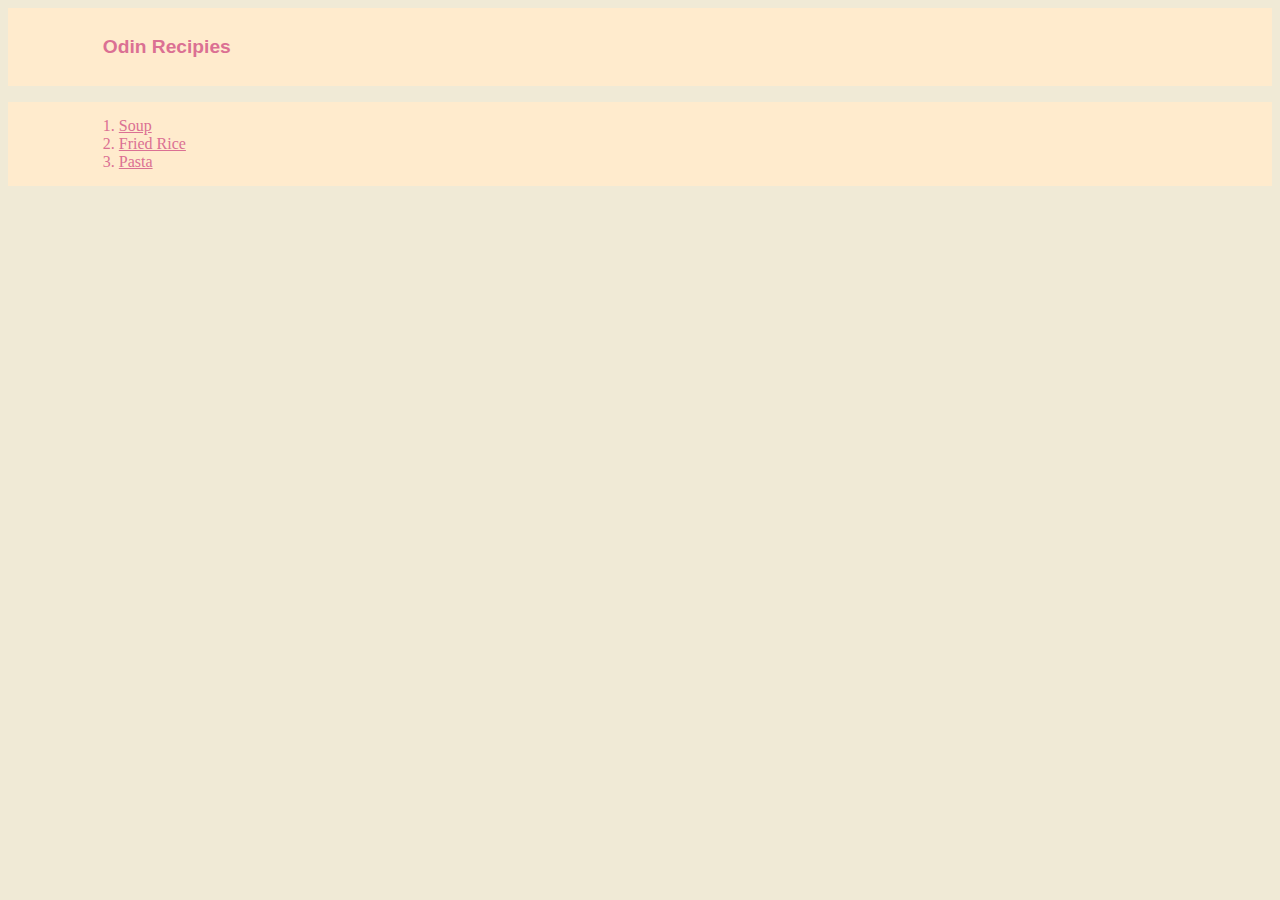
<file: index.html>
<!DOCTYPE html>
<html lang="en">
<head>
    <meta charset="UTF-8">
    <meta http-equiv="X-UA-Compatible" content="IE=edge">
    <meta name="viewport" content="width=device-width, initial-scale=1.0">
    <title>Odin Recipies</title>

    <link rel="stylesheet" href="./style.css" />

</head>
<body>
    <div class="title">
    <h1>Odin Recipies</h1>
    </div>
    <ol class="list">
    <li><a href="./recipies/soup.html">Soup</a></li>
    <li><a href="./recipies/rice.html">Fried Rice</a></li>
    <li><a href="./recipies/pasta.html">Pasta</a></li>
    </ol>
</body>
</html>
</file>
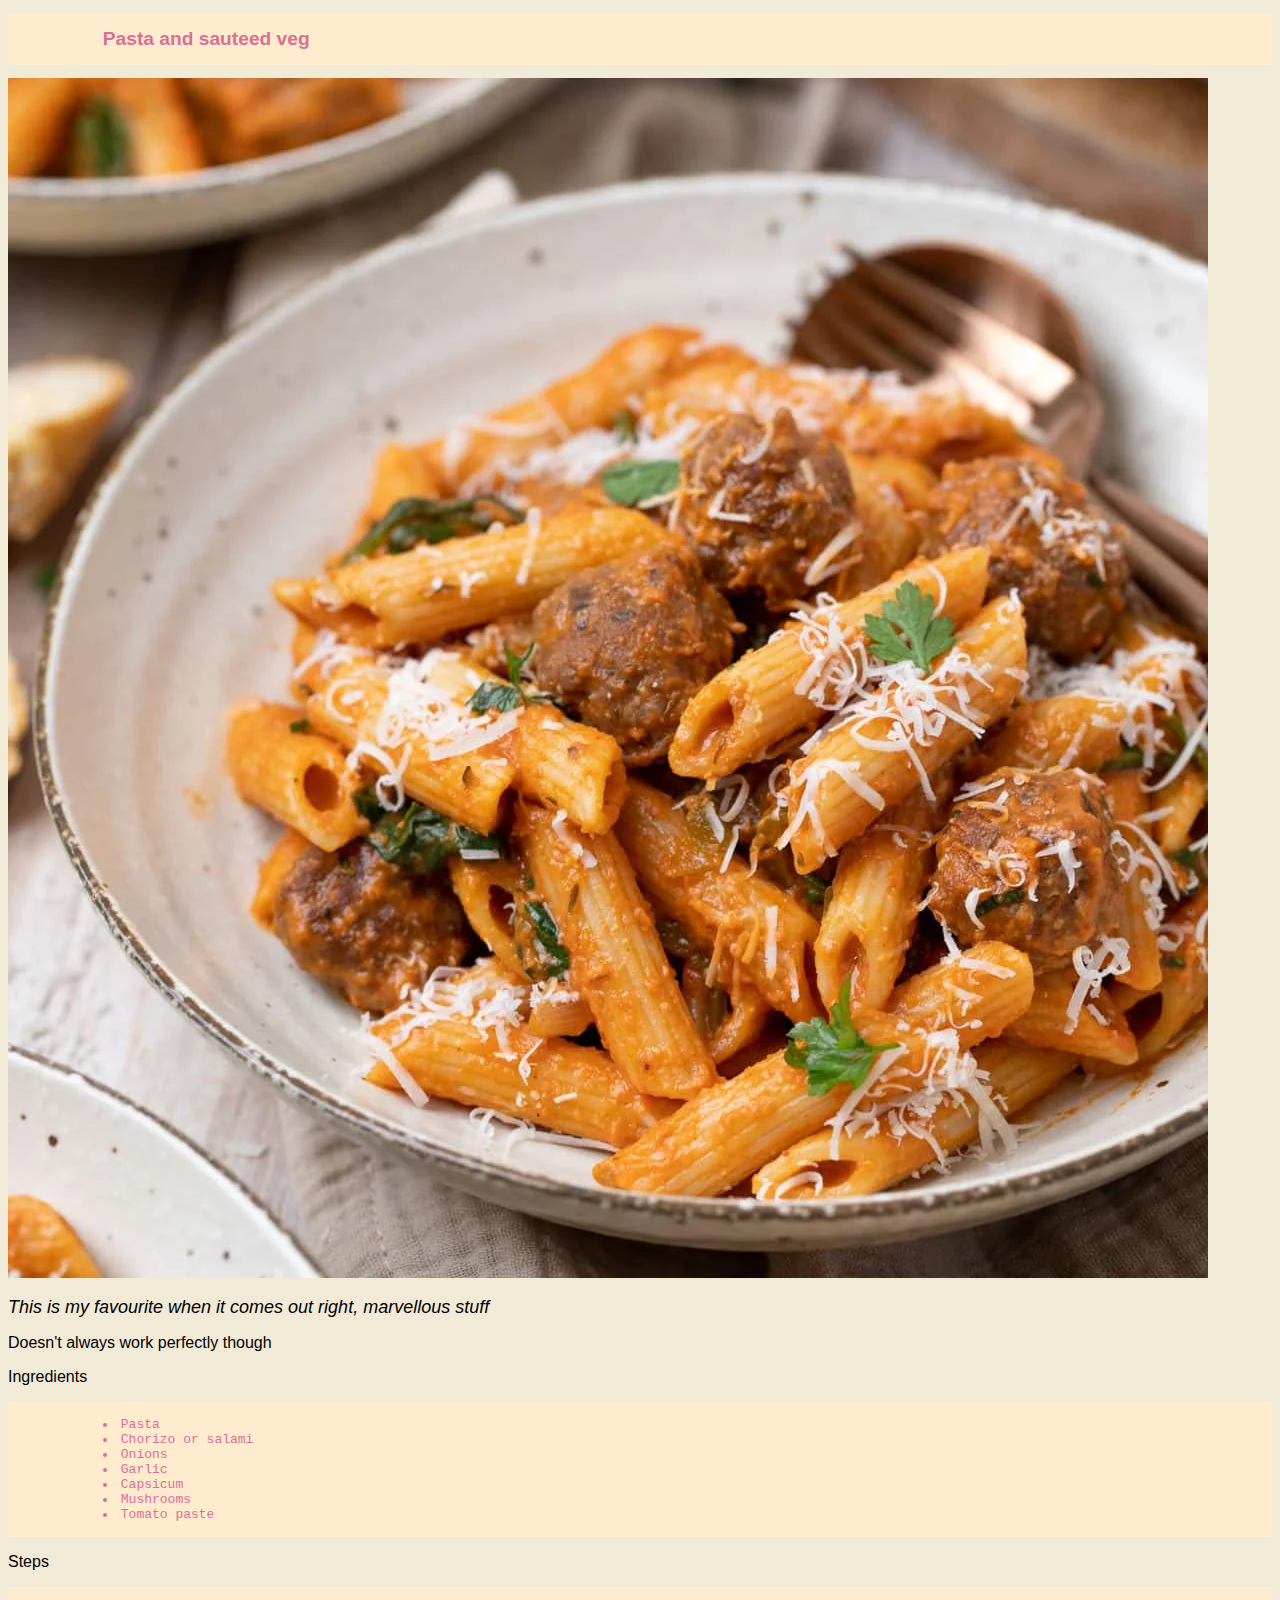
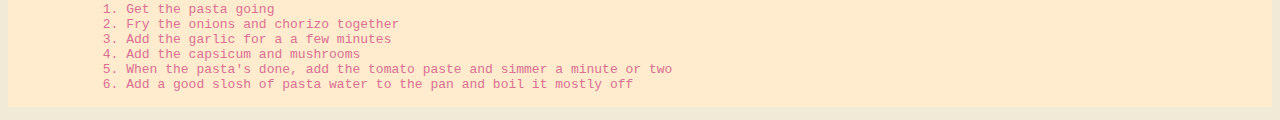
<file: recipies/pasta.html>
<!DOCTYPE html>
<html lang="en">
<head>
    <meta charset="UTF-8">
    <meta http-equiv="X-UA-Compatible" content="IE=edge">
    <meta name="viewport" content="width=device-width, initial-scale=1.0">
    <title>Document</title>

    <link rel="stylesheet" href="../style.css" />
</head>
<body>
    <h1 class="title">Pasta and sauteed veg</h1>
    <img src="../images/pasta.webp" alt="a delectable dish">
    <h2>This is my favourite when it comes out right, marvellous stuff</h2>
    <p>Doesn't always work perfectly though</p>
    <h3>Ingredients</h3>
    <ul class="list steps-list">
        <li>Pasta</li>
        <li>Chorizo or salami</li>
        <li>Onions</li>
        <li>Garlic</li>
        <li>Capsicum</li>
        <li>Mushrooms</li>
        <li>Tomato paste</li>
    </ul>
    <h3>Steps</h3>
    <ol class="list steps-list">
        <li>Get the pasta going</li>
        <li>Fry the onions and chorizo together</li>
        <li>Add the garlic for a a few minutes</li>
        <li>Add the capsicum and mushrooms</li>
        <li>When the pasta's done, add the tomato paste and simmer a minute or two</li>
        <li>Add a good slosh of pasta water to the pan and boil it mostly off</li>
    </ol>
</body>
</html>
</file>
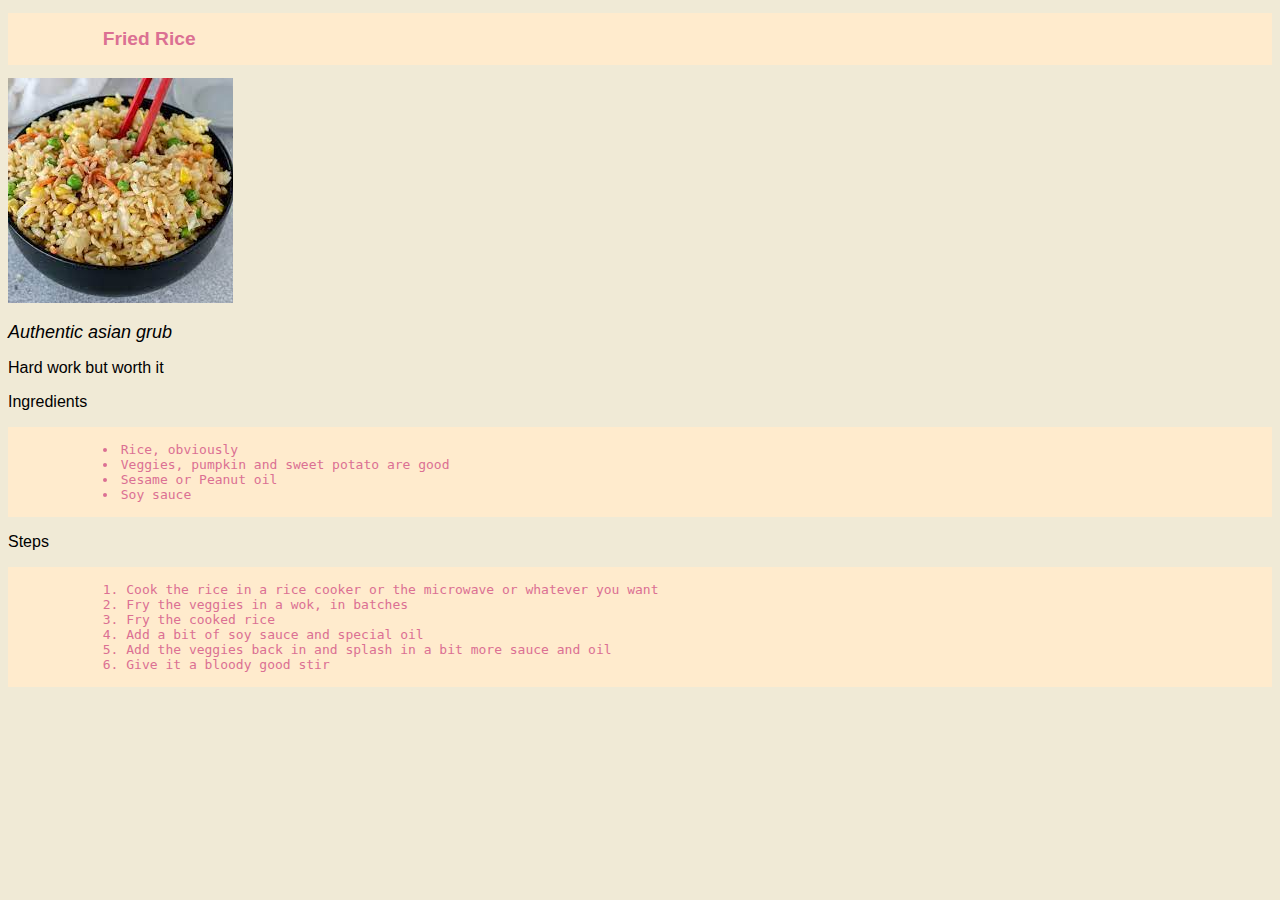
<file: recipies/rice.html>
<!DOCTYPE html>
<html lang="en">
<head>
    <meta charset="UTF-8">
    <meta http-equiv="X-UA-Compatible" content="IE=edge">
    <meta name="viewport" content="width=device-width, initial-scale=1.0">
    <title>Document</title>
    
    <link rel="stylesheet" href="../style.css" />
</head>
<body>
    <h1 class="title">Fried Rice</h1>
    <img src="../images/friedrice.jpg" alt="delicious fried rice">
    <h2>Authentic asian grub</h2>
    <p>Hard work but worth it</p>
    <h3>Ingredients</h3>
    <ul class="list steps-list">
        <li>Rice, obviously</li>
        <li>Veggies, pumpkin and sweet potato are good</li>
        <li>Sesame or Peanut oil</li>
        <li>Soy sauce</li>
    </ul>
    <h3>Steps</h3>
    <ol class="list steps-list">
        <li>Cook the rice in a rice cooker or the microwave or whatever you want</li>
        <li>Fry the veggies in a wok, in batches</li>
        <li>Fry the cooked rice</li>
        <li>Add a bit of soy sauce and special oil</li>
        <li>Add the veggies back in and splash in a bit more sauce and oil</li>
        <li>Give it a bloody good stir</li>
    </ol>
</body>
</html>
</file>
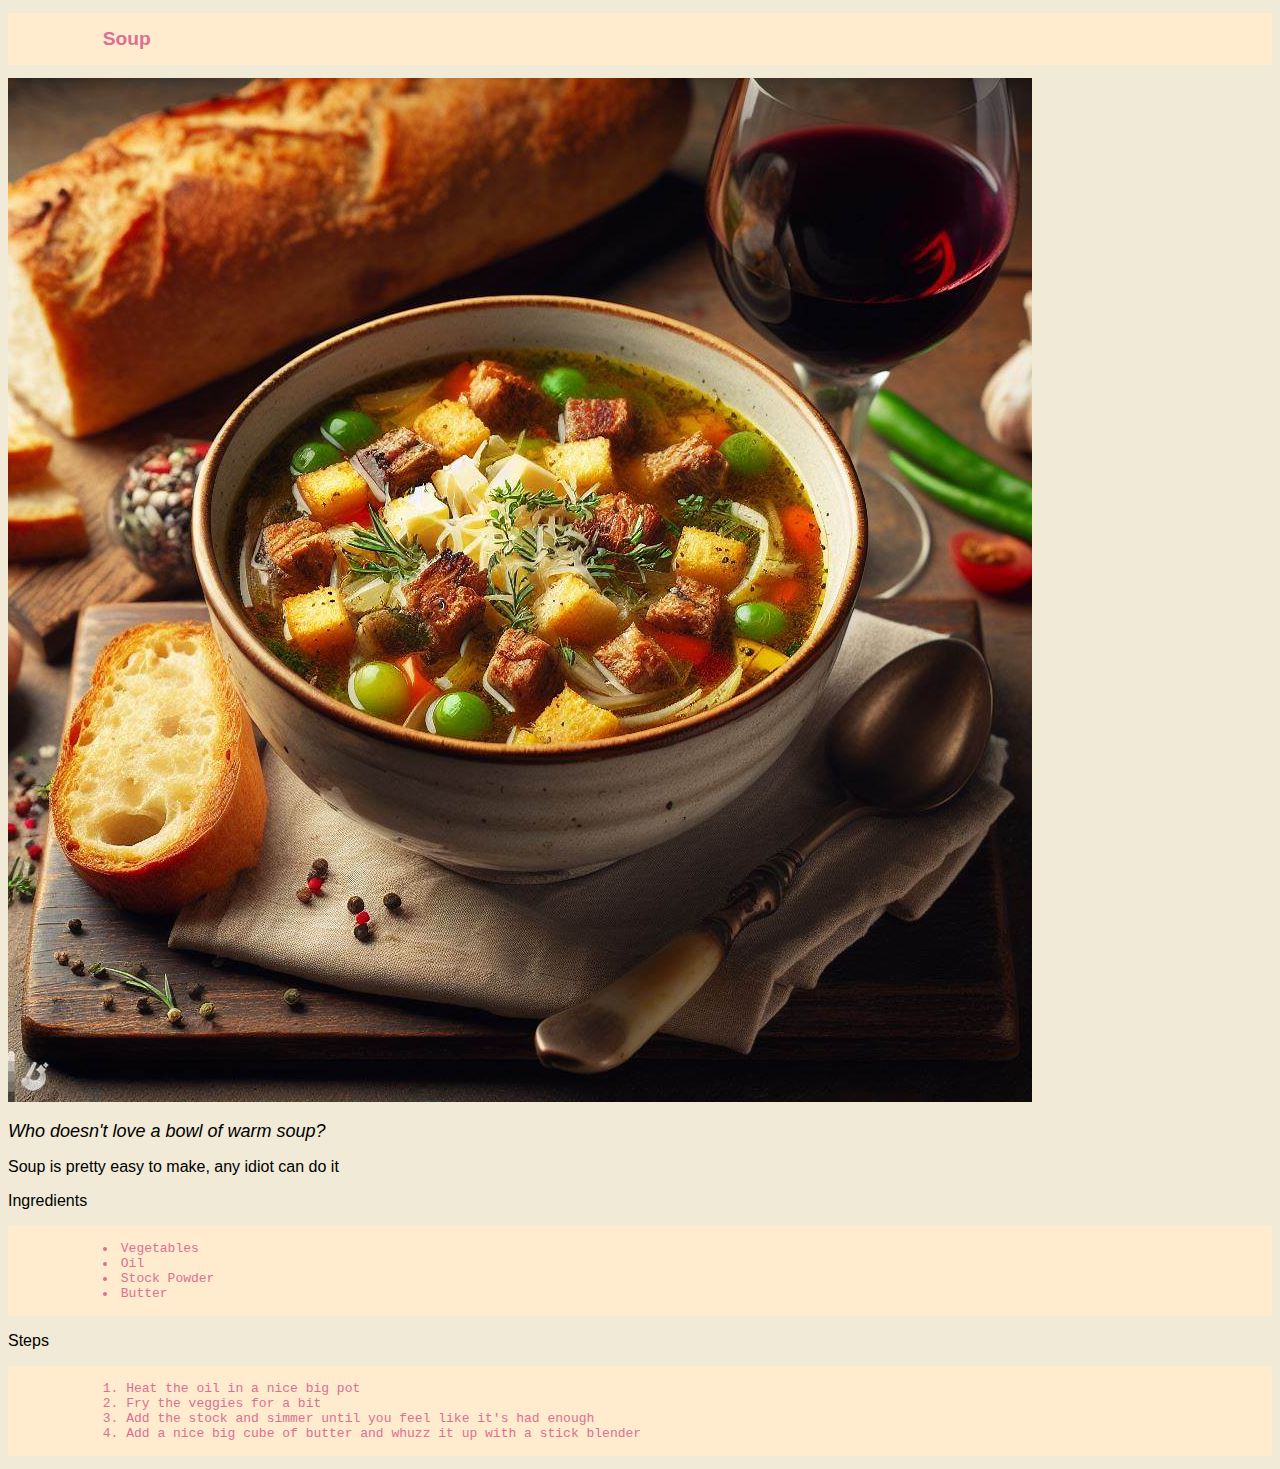
<file: recipies/soup.html>
<!DOCTYPE html>
<html lang="en">
<head>
    <meta charset="UTF-8">
    <meta http-equiv="X-UA-Compatible" content="IE=edge">
    <meta name="viewport" content="width=device-width, initial-scale=1.0">
    <title>Soup</title>
    
    <link rel="stylesheet" href="../style.css" />
</head>
<body>
    <h1 class="title">Soup</h1>
    <img src="../images/soup.jpg" alt="a bowl of tasty soup">
    <h2>Who doesn't love a bowl of warm soup?</h2>
    <p>Soup is pretty easy to make, any idiot can do it</p>
    <h3>Ingredients</h3>
    <ul class="list steps-list">
        <li>Vegetables</li>
        <li>Oil</li>
        <li>Stock Powder</li>
        <li>Butter</li>
    </ul>
    <h3>Steps</h3>
    <ol class="list steps-list">
        <li>Heat the oil in a nice big pot</li>
        <li>Fry the veggies for a bit</li>
        <li>Add the stock and simmer until you feel like it's had enough</li>
        <li>Add a nice big cube of butter and whuzz it up with a stick blender</li>
    </ol>
</body>
</html>
</file>
<file: style.css>
body {
    background-color: #f0ead6;
}

h1,h2,h3, p ,.recipe-list {
    font-family: Arial, Helvetica, sans-serif;
    font-weight: lighter;
}

h1 {
    font-size: larger;
    font-weight: bold;
}

h2 {
    font-size: large;
    font-style: italic;
}

h3 {
    font-size: medium;
}

.steps-list {
    font-family: monospace;
}

.title {
    background-color: blanchedalmond;
    color: palevioletred;
    text-align: left;
    padding: 15px 7.5%;
}

.list {
    background-color: blanchedalmond;
    color: palevioletred;
    padding: 15px 7.5%;
    list-style-position: inside;
}

.recipe-list li {
    color: palevioletred;
}

li a {
    color: palevioletred;
}
</file>
